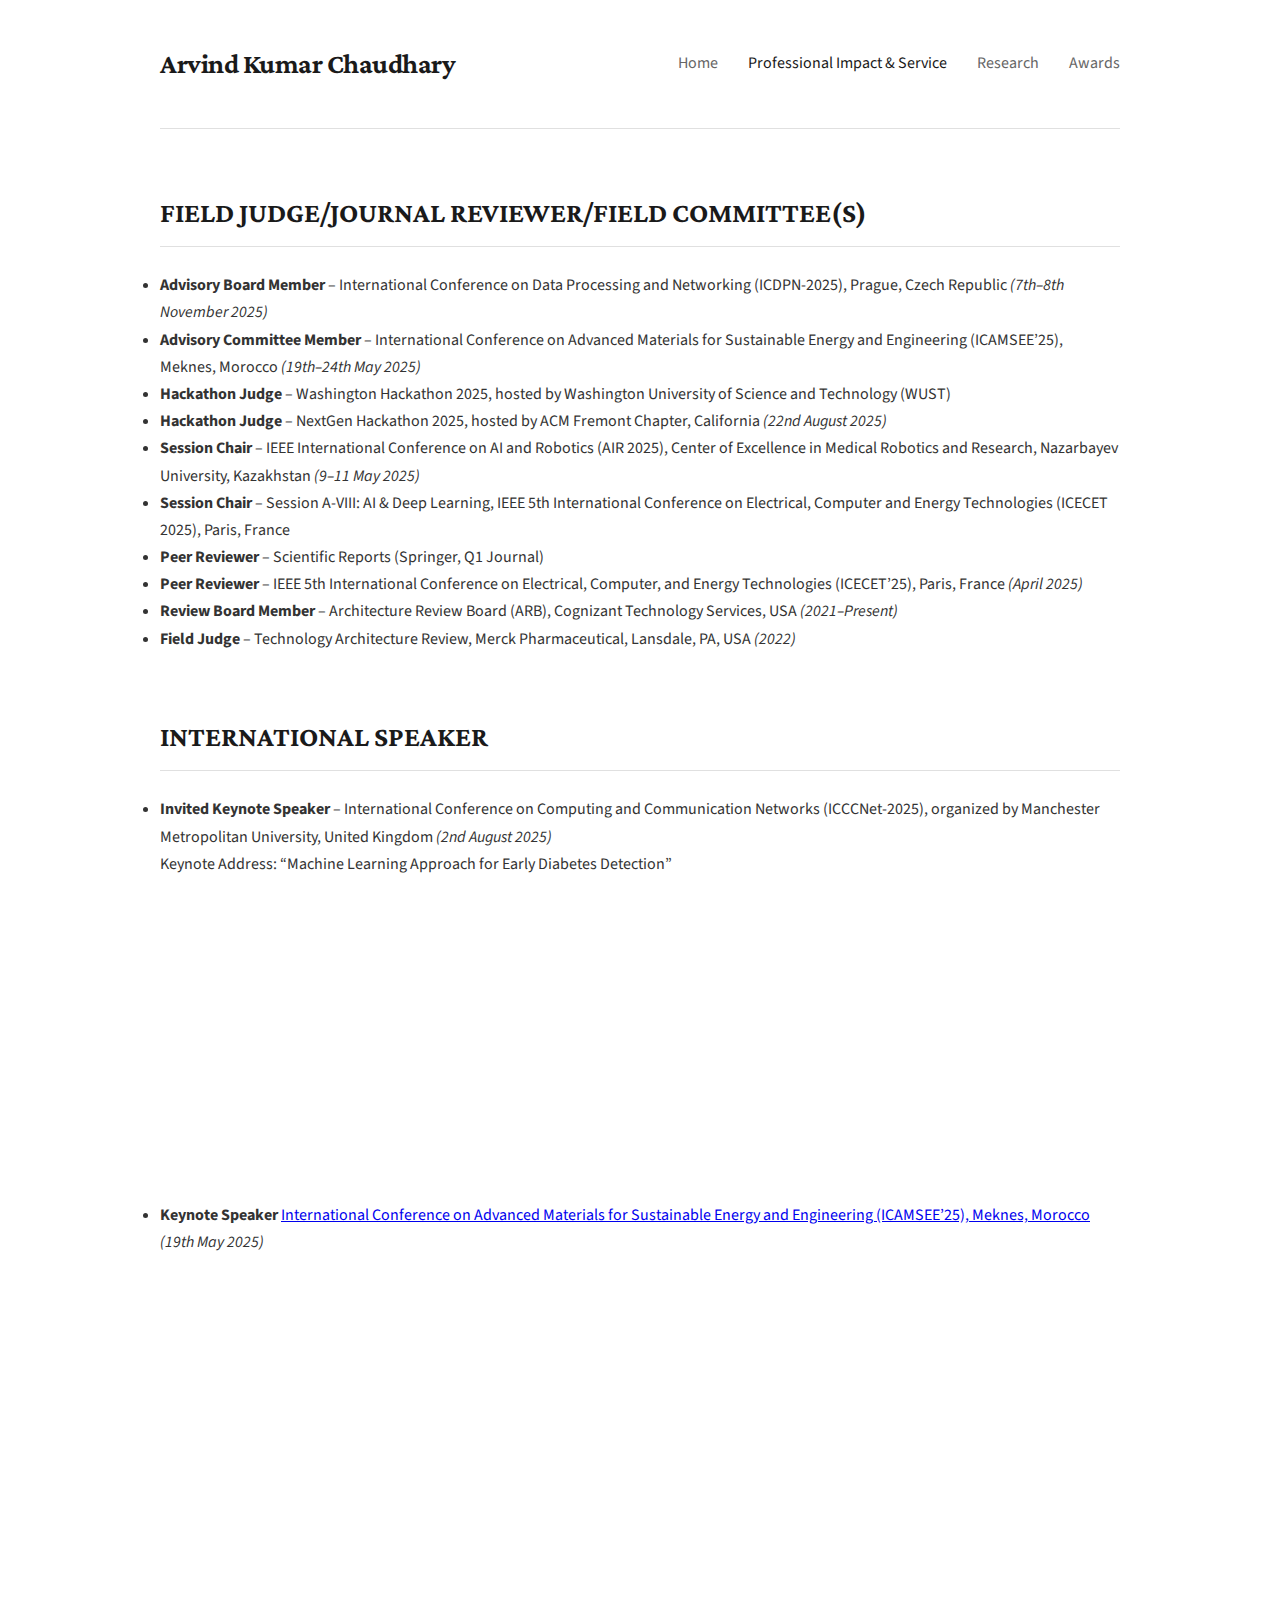
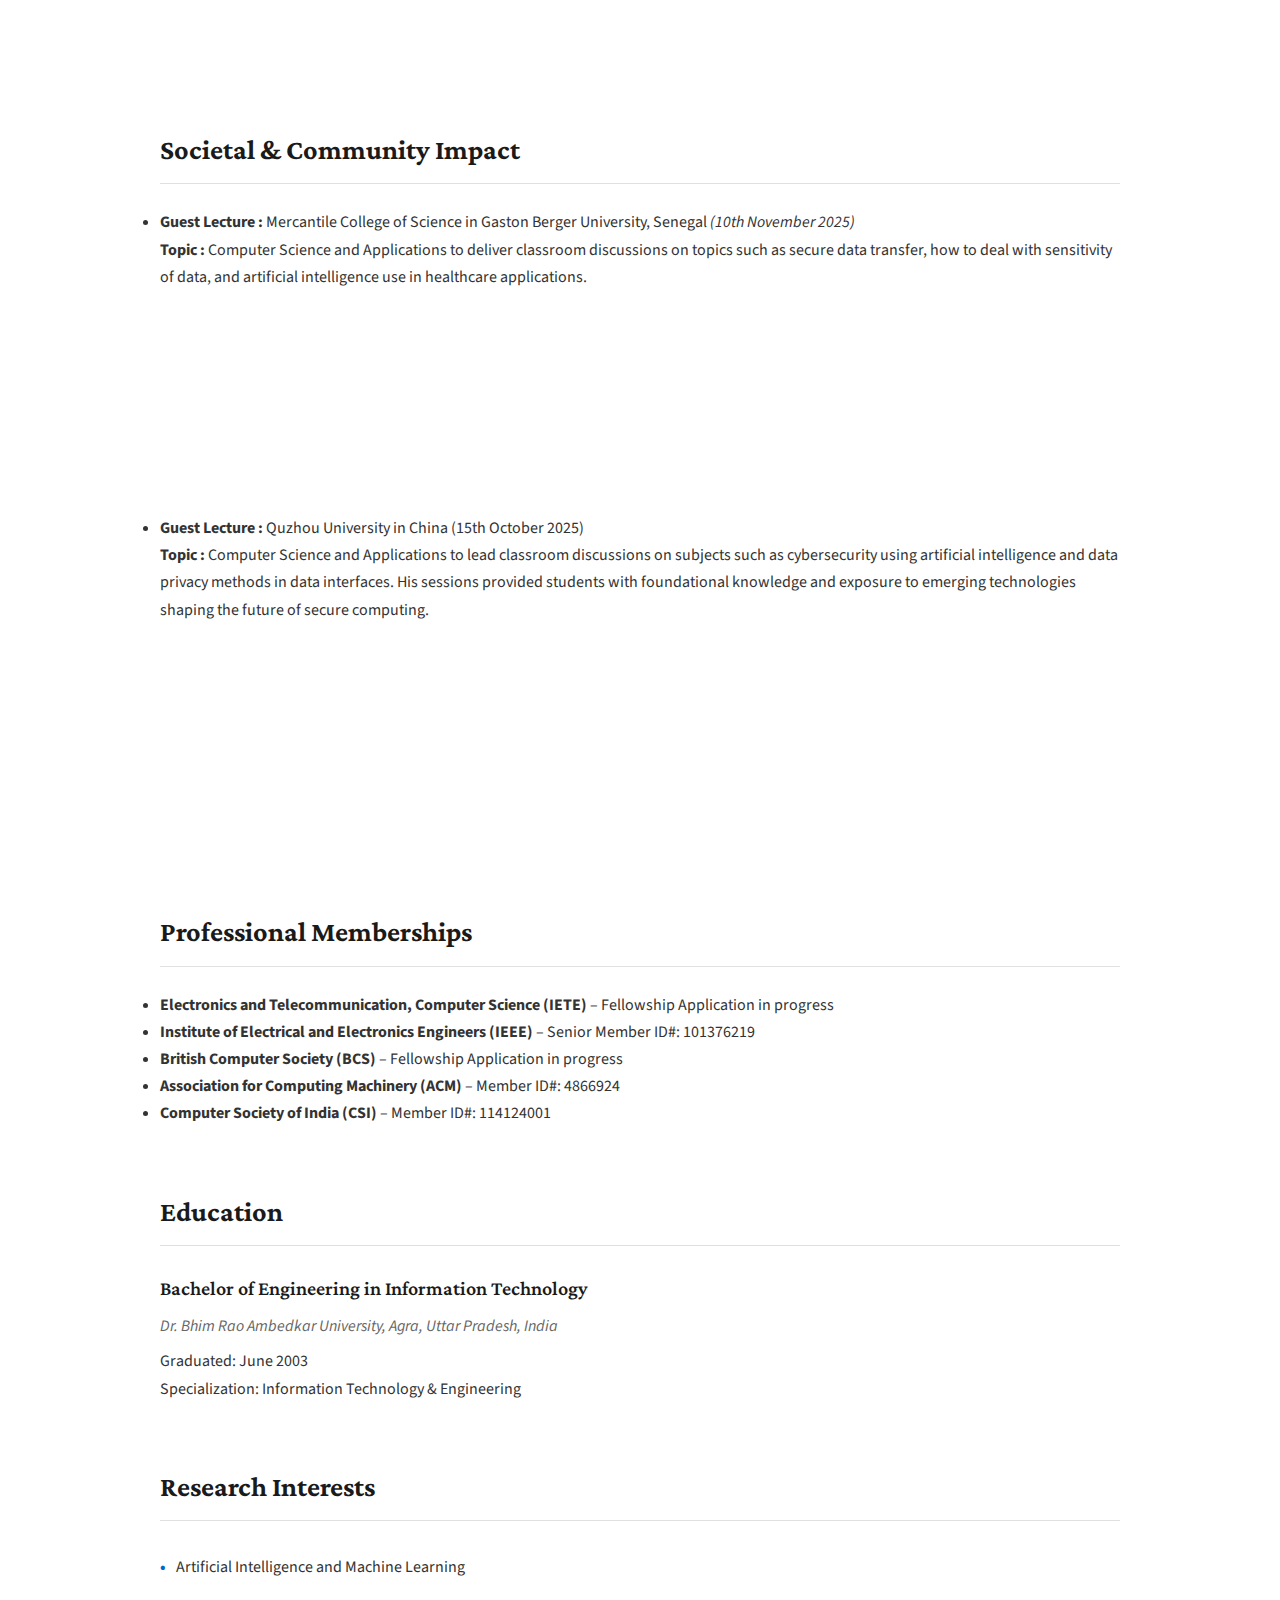
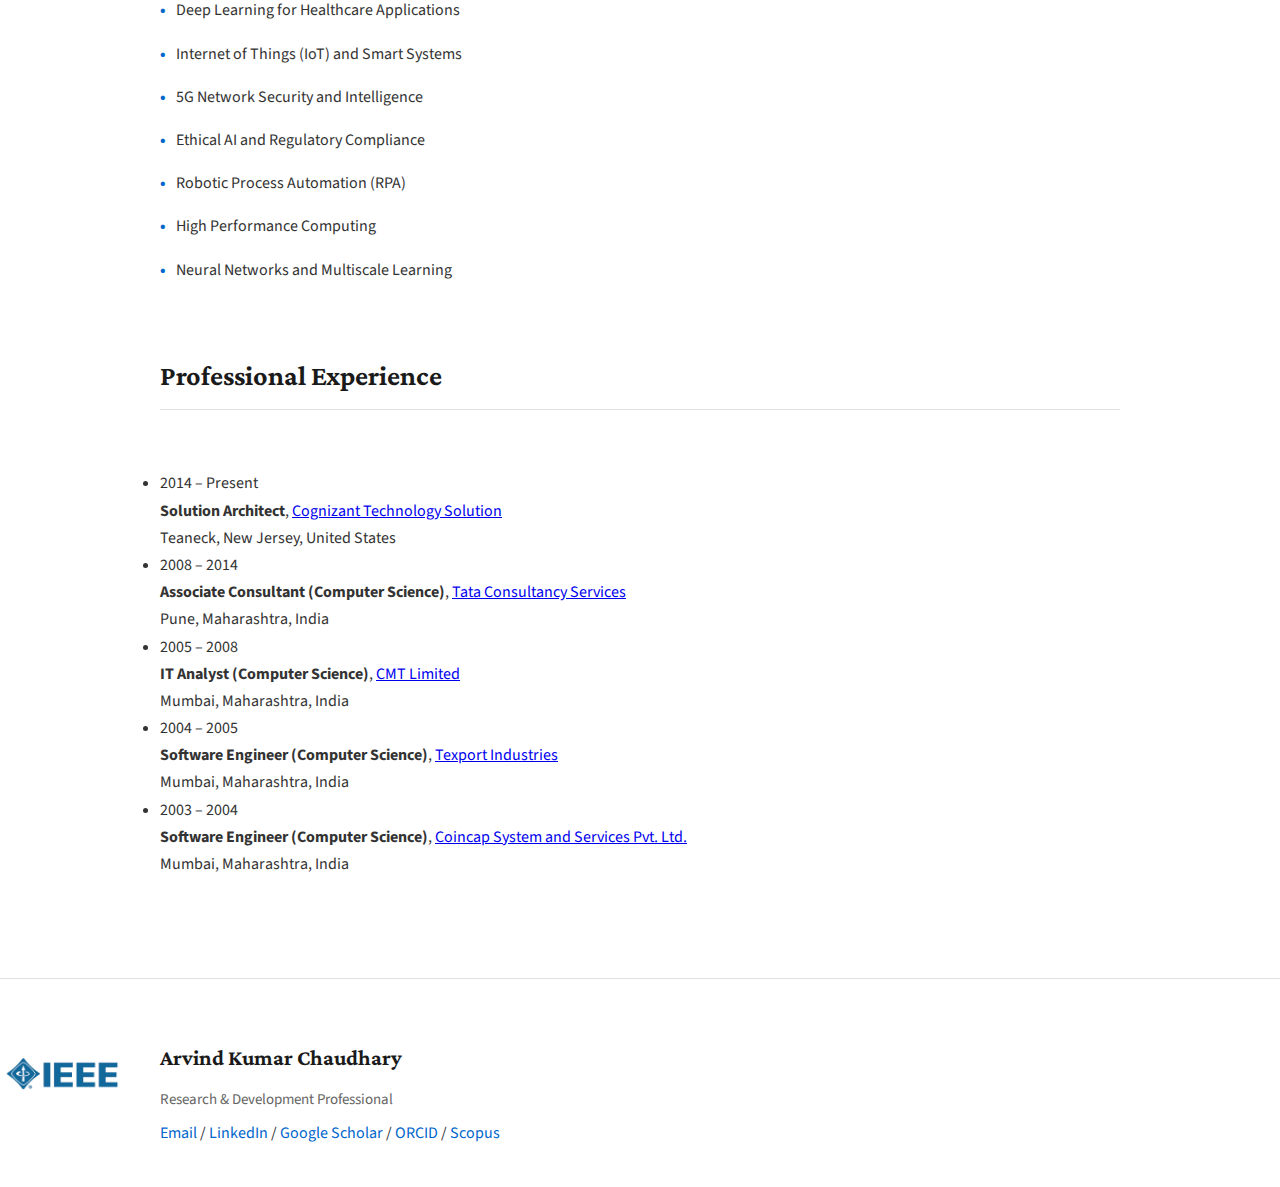
<file: impact.html>
<!DOCTYPE html>
<html lang="en">
<head>
    <meta charset="UTF-8">
    <meta name="viewport" content="width=device-width, initial-scale=1.0">
    <title>Arvind Kumar Chaudhary | About</title>
    <link rel="stylesheet" href="styles.css">
    <link rel="preconnect" href="https://fonts.googleapis.com">
    <link rel="preconnect" href="https://fonts.gstatic.com" crossorigin>
    <link href="https://fonts.googleapis.com/css2?family=Crimson+Pro:wght@400;600;700&family=Source+Sans+3:wght@300;400;600&display=swap" rel="stylesheet">
</head>
<body>
    <div class="container">
        <header class="site-header">
            <div class="logo">
                <a href="index.html">Arvind Kumar Chaudhary</a>
            </div>
            <nav class="main-nav">
                <a href="index.html">Home</a>
                <a href="impact.html" class="active">Professional Impact & Service</a>
                <a href="publications.html">Research</a>
                <a href="awards.html">Awards</a>
            </nav>
        </header>

        <main class="content">
            <section class="page-content">

            <div class="about-section">
                    <h2>FIELD JUDGE/JOURNAL REVIEWER/FIELD COMMITTEE(S)</h2>
                <ul class="professional-roles">
                    <li>
                        <strong>Advisory Board Member</strong> – International Conference on Data Processing and Networking (ICDPN-2025), 
                        Prague, Czech Republic <em>(7th–8th November 2025)</em>
                    </li>

                    <li>
                        <strong>Advisory Committee Member</strong> – International Conference on Advanced Materials for Sustainable Energy and Engineering (ICAMSEE’25), 
                        Meknes, Morocco <em>(19th–24th May 2025)</em>
                    </li>

                    <li>
                        <strong>Hackathon Judge</strong> – Washington Hackathon 2025, hosted by Washington University of Science and Technology (WUST)
                    </li>

                    <li>
                        <strong>Hackathon Judge</strong> – NextGen Hackathon 2025, hosted by ACM Fremont Chapter, California 
                        <em>(22nd August 2025)</em>
                    </li>

                    <li>
                        <strong>Session Chair</strong> – IEEE International Conference on AI and Robotics (AIR 2025), 
                        Center of Excellence in Medical Robotics and Research, Nazarbayev University, Kazakhstan 
                        <em>(9–11 May 2025)</em>
                    </li>

                    <li>
                        <strong>Session Chair</strong> – Session A-VIII: AI & Deep Learning, IEEE 5th International Conference on Electrical, Computer and Energy Technologies (ICECET 2025), 
                        Paris, France
                    </li>

                    <li>
                        <strong>Peer Reviewer</strong> – Scientific Reports (Springer, Q1 Journal)
                    </li>

                    <li>
                        <strong>Peer Reviewer</strong> – IEEE 5th International Conference on Electrical, Computer, and Energy Technologies (ICECET’25), 
                        Paris, France <em>(April 2025)</em>
                    </li>

                    <li>
                        <strong>Review Board Member</strong> – Architecture Review Board (ARB), Cognizant Technology Services, USA 
                        <em>(2021–Present)</em>
                    </li>

                    <li>
                        <strong>Field Judge</strong> – Technology Architecture Review, Merck Pharmaceutical, Lansdale, PA, USA 
                        <em>(2022)</em>
                    </li>
                </ul>
            </div>

            <div class="about-section">
                <h2>INTERNATIONAL SPEAKER</h2>
                <ul class="professional-roles">
                    <li>
                        <strong>Invited Keynote Speaker</strong> – International Conference on Computing and Communication Networks (ICCCNet-2025), 
                        organized by Manchester Metropolitan University, United Kingdom 
                        <em>(2nd August 2025)</em><br>
                        <span>Keynote Address: <q>Machine Learning Approach for Early Diabetes Detection</q></span>
                        <iframe 
                            width="560" 
                            height="315" 
                            src="https://www.youtube.com/embed/AmLlqKAqkXI" 
                            title="YouTube video player" 
                            frameborder="0" 
                            allow="accelerometer; autoplay; clipboard-write; encrypted-media; gyroscope; picture-in-picture" 
                            allowfullscreen>
                        </iframe>
                    </li>

                    <li>
                        <strong>Keynote Speaker</strong> <a href="https://icamsee2025.sciencesconf.org/resource/page/id/8" target="_blank">
                            International Conference on Advanced Materials for Sustainable Energy and Engineering (ICAMSEE’25), Meknes, Morocco
                            </a>
                        <em>(19th May 2025)</em>
                    <iframe 
                        src="https://icamsee2025.sciencesconf.org/resource/page/id/8" 
                        width="100%" 
                        height="400" 
                        frameborder="0"
                        title="ICAMSEE 2025 Page">
                    </iframe>
                    
                    </li> 
                </ul>      
            </div>

            <div class="about-section">
                <h2>Societal & Community Impact</h2>
                <ul class="professional-roles">
                    <li>
                        <strong>Guest Lecture :</strong>  Mercantile College of Science  in Gaston Berger University, Senegal <em>(10th November 2025)</em><br>

                        <strong> Topic :</strong> Computer Science and Applications to deliver classroom discussions on topics such as secure data transfer, how to deal with sensitivity of data, and artificial intelligence use in healthcare applications.</span>
                        <iframe 
                            width="560" 
                            height="215" 
                            src="images/Teaching_Senegel.pdf" 
                            title="Testimonial" 
                            frameborder="0" 
                            allow="accelerometer; autoplay; clipboard-write; encrypted-media; gyroscope; picture-in-picture" 
                            allowfullscreen>
                        </iframe>
                    </li>

                    <li>
                        <strong>Guest Lecture :</strong>  Quzhou University in China (15th October 2025)<br>                       
                        <p></p><strong> Topic :</strong> Computer Science and Applications to lead classroom discussions on subjects such as
                            cybersecurity using artificial intelligence and data privacy methods in data interfaces. His sessions provided students with foundational knowledge and exposure to emerging technologies shaping
                            the future of secure computing.</p>
                       
                        <iframe 
                            width="560" 
                            height="215" 
                            src="images/Teaching_China.pdf" 
                            title="Testimonial" 
                            frameborder="0" 
                            allow="accelerometer; autoplay; clipboard-write; encrypted-media; gyroscope; picture-in-picture" 
                            allowfullscreen>
                        </iframe>
                    </li>


                </ul>      
            </div>
            
                <div class="about-section">
                   <h2>Professional Memberships</h2>
                    <ul>
                        
                        <li>
                        <strong>Electronics and Telecommunication, Computer Science (IETE)</strong> – Fellowship Application in progress

                        </li>   
                        <li>
                        <strong>Institute of Electrical and Electronics Engineers (IEEE)</strong> – Senior Member  
                        <span class="membership-id">ID#: 101376219</span>
                        </li>
                        <li>
                        <strong>British Computer Society (BCS)</strong> – Fellowship Application in progress
                        </li>
                        <li>
                        <strong>Association for Computing Machinery (ACM)</strong> – Member  
                        <span class="membership-id">ID#: 4866924</span>
                        </li>
                        <li>
                        <strong>Computer Society of India (CSI)</strong> – Member  
                        <span class="membership-id">ID#: 114124001</span>
                        </li>
                    </ul>
                </div>

    
            <div class="about-section">
                    <h2>Education</h2>
                    <div class="education-item">
                        <h3>Bachelor of Engineering in Information Technology</h3>
                        <p class="institution">Dr. Bhim Rao Ambedkar University, Agra, Uttar Pradesh, India</p>
                        <p class="description">Graduated: June 2003<br>
                        Specialization: Information Technology & Engineering</p>
                    </div>
                </div>

                <div class="about-section">
                    <h2>Research Interests</h2>
                    <ul class="interests-list">
                        <li>Artificial Intelligence and Machine Learning</li>
                        <li>Deep Learning for Healthcare Applications</li>
                        <li>Internet of Things (IoT) and Smart Systems</li>
                        <li>5G Network Security and Intelligence</li>
                        <li>Ethical AI and Regulatory Compliance</li>
                        <li>Robotic Process Automation (RPA)</li>
                        <li>High Performance Computing</li>
                        <li>Neural Networks and Multiscale Learning</li>
                    </ul>
                </div>

                <div class="about-section">
                    <h2>Professional Experience</h2>
                </div>
                    <ul>
                        <li>
                        <span class="experience-period">2014 – Present</span>
                        <div class="experience-details">
                            <strong>Solution Architect</strong>, <a href="https://www.cognizant.com/us/en"> Cognizant Technology Solution </a> 
                            <br>
                            Teaneck, New Jersey, United States
                        </div>
                        </li>
                        <li>
                        <span class="experience-period">2008 – 2014</span>
                        <div class="experience-details">
                            <strong>Associate Consultant (Computer Science)</strong>, <a href="https://www.tcs.com/"> Tata Consultancy Services  </a>
                            <br>
                            Pune, Maharashtra, India
                        </div>
                        </li>
                        <li>
                        <span class="experience-period">2005 – 2008</span>
                        <div class="experience-details">
                            <strong>IT Analyst (Computer Science)</strong>, <a href="https://www.tcs.com/">CMT Limited  </a>
                            <br>
                            Mumbai, Maharashtra, India
                        </div>
                        </li>
                        <li>
                        <span class="experience-period">2004 – 2005</span>
                        <div class="experience-details">
                            <strong>Software Engineer (Computer Science)</strong>, <a href="https://www.texport.com/">  Texport Industries </a> 
                            <br>
                            Mumbai, Maharashtra, India
                        </div>
                        </li>
                        <li>
                        <span class="experience-period">2003 – 2004</span>
                        <div class="experience-details">
                            <strong>Software Engineer (Computer Science)</strong>, <a href="https://coincap.com/">   Coincap System and Services Pvt. Ltd.  </a> 
                            <br>
                            Mumbai, Maharashtra, India
                        </div>
                        </li>
                    </ul>
                </div>
             

  
            </section>
        </main>

                <footer class="site-footer">
            <div class="footer-logo">
                <img src="images/IEEE.png" alt="Institution Logo">
            </div>
            <div class="footer-info">
                <h3>Arvind Kumar Chaudhary</h3>
                <p>Research & Development Professional</p>
                <a href="mailto:arvindsir001@gmail.com">Email</a> /                   
                <a href="https://www.linkedin.com/in/arvind-chaudhary-879071b7/" target="_blank">LinkedIn</a> /
                <a href="https://scholar.google.com/citations?user=gFD4hfoAAAAJ&hl=en&authuser=5" target="_blank">Google Scholar</a> /
                <a href="https://orcid.org/0009-0000-8382-4598" target="_blank">ORCID</a> /
                <a href="http://www.scopus.com/inward/authorDetails.url?authorID=60103614900&partnerID=MN8TOARS" target="_blank">Scopus</a>

            </div>
        </footer>
    </div>

    <style>
        .page-content {
            animation: fadeIn 0.8s ease;
        }

        .page-content h1 {
            font-family: 'Crimson Pro', Georgia, serif;
            font-size: 42px;
            font-weight: 700;
            margin-bottom: 50px;
            color: var(--primary-color);
        }

        .about-section {
            margin-bottom: 60px;
        }

        .about-section h2 {
            font-family: 'Crimson Pro', Georgia, serif;
            font-size: 28px;
            font-weight: 700;
            margin-bottom: 25px;
            color: var(--primary-color);
            padding-bottom: 10px;
            border-bottom: 1px solid var(--border-color);
        }

        .education-item,
        .award-item,
        .teaching-item,
        .service-item {
            margin-bottom: 25px;
        }

        .education-item h3,
        .teaching-item h3,
        .service-item h3 {
            font-family: 'Crimson Pro', Georgia, serif;
            font-size: 20px;
            font-weight: 600;
            margin-bottom: 8px;
            color: var(--primary-color);
        }

        .institution {
            font-style: italic;
            color: var(--light-gray);
            margin-bottom: 8px;
        }

        .description {
            color: var(--text-color);
            line-height: 1.7;
        }

        .interests-list {
            list-style: none;
            padding-left: 0;
        }

        .interests-list li {
            padding: 8px 0;
            color: var(--text-color);
        }

        .interests-list li:before {
            content: "•";
            color: var(--link-color);
            font-weight: bold;
            display: inline-block;
            width: 1em;
            margin-left: 0;
        }

        .award-item {
            padding: 10px 0;
            color: var(--text-color);
        }

        .service-item ul {
            list-style: none;
            padding-left: 0;
        }

        .service-item li {
            padding: 5px 0;
            color: var(--text-color);
        }

        .service-item li:before {
            content: "›";
            color: v
</file>
<file: styles.css>
:root {
    --primary-color: #1a1a1a;
    --text-color: #333;
    --light-gray: #666;
    --lighter-gray: #999;
    --border-color: #e0e0e0;
    --link-color: #0066cc;
    --link-hover: #004499;
    --bg-color: #ffffff;
    --secondary-bg: #f8f9fa;
}

* {
    margin: 0;
    padding: 0;
    box-sizing: border-box;
}

body {
    font-family: 'Source Sans 3', -apple-system, BlinkMacSystemFont, sans-serif;
    font-size: 16px;
    line-height: 1.7;
    color: var(--text-color);
    background: var(--bg-color);
    -webkit-font-smoothing: antialiased;
    -moz-osx-font-smoothing: grayscale;
}

.container {
    max-width: 1000px;
    margin: 0 auto;
    padding: 0 20px;
}

/* Header Styles */
.site-header {
    padding: 40px 0;
    border-bottom: 1px solid var(--border-color);
    margin-bottom: 60px;
    display: flex;
    justify-content: space-between;
    align-items: center;
}

.logo a {
    font-family: 'Crimson Pro', Georgia, serif;
    font-size: 28px;
    font-weight: 700;
    color: var(--primary-color);
    text-decoration: none;
    letter-spacing: -0.5px;
}

.main-nav {
    display: flex;
    gap: 30px;
}

.main-nav a {
    font-size: 16px;
    color: var(--light-gray);
    text-decoration: none;
    transition: color 0.2s ease;
    font-weight: 400;
}

.main-nav a:hover,
.main-nav a.active {
    color: var(--primary-color);
}

/* Hero Section */
.hero {
    margin-bottom: 80px;
}

.profile-image {
    float: right;
    margin: 0 0 30px 40px;
    width: 280px;
    animation: fadeIn 0.8s ease;
}

.profile-image img {
    width: 100%;
    border-radius: 4px;
    box-shadow: 0 2px 8px rgba(0,0,0,0.1);
}

.intro {
    font-size: 17px;
    line-height: 1.8;
    margin-bottom: 30px;
    animation: fadeIn 0.8s ease 0.2s both;
}

.intro p {
    margin-bottom: 20px;
}

.social-links {
    font-size: 15px;
    margin-top: 30px;
    padding-top: 20px;
    border-top: 1px solid var(--border-color);
    animation: fadeIn 0.8s ease 0.4s both;
}

.social-links a {
    color: var(--link-color);
    text-decoration: none;
    transition: color 0.2s ease;
}

.social-links a:hover {
    color: var(--link-hover);
    text-decoration: underline;
}

/* Updates Section */
.updates {
    margin-bottom: 80px;
    clear: both;
    animation: fadeIn 0.8s ease 0.6s both;
}

.updates h2 {
    font-family: 'Crimson Pro', Georgia, serif;
    font-size: 32px;
    font-weight: 700;
    margin-bottom: 30px;
    color: var(--primary-color);
}

.update-item {
    margin-bottom: 15px;
    line-height: 1.7;
    font-size: 16px;
}

.update-item strong {
    color: var(--primary-color);
    font-weight: 600;
}

/* Spotlight Research Section */
.spotlight {
    margin-bottom: 80px;
    animation: fadeIn 0.8s ease 0.8s both;
}

.spotlight h2 {
    font-family: 'Crimson Pro', Georgia, serif;
    font-size: 32px;
    font-weight: 700;
    margin-bottom: 40px;
    color: var(--primary-color);
}

.research-grid {
    display: grid;
    gap: 50px;
}

.research-card {
    display: grid;
    grid-template-columns: 300px 1fr;
    gap: 30px;
    padding-bottom: 50px;
    border-bottom: 1px solid var(--border-color);
    transition: transform 0.3s ease;
}

.research-card:last-child {
    border-bottom: none;
    padding-bottom: 0;
}

.research-card:hover {
    transform: translateY(-2px);
}

.research-image {
    width: 100%;
    overflow: hidden;
    border-radius: 4px;
    background: var(--secondary-bg);
}

.research-image img {
    width: 100%;
    height: auto;
    display: block;
    transition: transform 0.3s ease;
}

.research-card:hover .research-image img {
    transform: scale(1.03);
}

.research-content h3 {
    font-family: 'Crimson Pro', Georgia, serif;
    font-size: 22px;
    font-weight: 600;
    line-height: 1.4;
    margin-bottom: 12px;
    color: var(--primary-color);
}

.research-content h3 a {
    color: var(--primary-color);
    text-decoration: none;
    transition: color 0.2s ease;
}

.research-content h3 a:hover {
    color: var(--link-color);
}

.authors {
    font-size: 15px;
    margin-bottom: 8px;
    color: var(--light-gray);
}

.authors strong {
    color: var(--text-color);
    font-weight: 600;
}

.venue {
    font-size: 15px;
    font-style: italic;
    color: var(--lighter-gray);
    margin-bottom: 15px;
}

.research-links {
    display: flex;
    gap: 15px;
    margin-top: 15px;
}

.research-links a {
    color: var(--link-color);
    text-decoration: none;
    font-size: 14px;
    padding: 6px 16px;
    border: 1px solid var(--link-color);
    border-radius: 3px;
    transition: all 0.2s ease;
}

.research-links a:hover {
    background: var(--link-color);
    color: white;
}

/* Footer */
.site-footer {
    margin-top: 100px;
    padding: 60px 0 40px;
    border-top: 1px solid var(--border-color);
    display: flex;
    gap: 40px;
    align-items: flex-start;
}

.footer-logo {
    width: 120px;
    flex-shrink: 0;
}

.footer-logo img {
    width: 100%;
    height: auto;
}

.footer-info {
    flex: 1;
}

.footer-info h3 {
    font-family: 'Crimson Pro', Georgia, serif;
    font-size: 22px;
    font-weight: 700;
    margin-bottom: 10px;
    color: var(--primary-color);
}

.footer-info p {
    font-size: 15px;
    color: var(--light-gray);
    margin-bottom: 8px;
}

.footer-info a {
    color: var(--link-color);
    text-decoration: none;
}

.footer-info a:hover {
    text-decoration: underline;
}

.footer-social {
    margin: 20px 0;
}

.footer-social a {
    margin-right: 15px;
    color: var(--link-color);
    text-decoration: none;
    font-size: 14px;
}

.footer-social a:hover {
    text-decoration: underline;
}

.copyright {
    margin-top: 20px;
    font-size: 13px;
    color: var(--lighter-gray);
}

.last-updated {
    font-size: 13px;
    color: var(--lighter-gray);
}

/* Animations */
@keyframes fadeIn {
    from {
        opacity: 0;
        transform: translateY(20px);
    }
    to {
        opacity: 1;
        transform: translateY(0);
    }
}

/* Responsive Design */
@media (max-width: 768px) {
    .site-header {
        flex-direction: column;
        align-items: flex-start;
        gap: 20px;
    }
    
    .profile-image {
        float: none;
        width: 100%;
        max-width: 300px;
        margin: 0 auto 30px;
        display: block;
    }
    
    .research-card {
        grid-template-columns: 1fr;
        gap: 20px;
    }
    
    .site-footer {
        flex-direction: column;
    }
    
    .footer-logo {
        width: 100px;
    }
}

@media (max-width: 480px) {
    .main-nav {
        gap: 15px;
        flex-wrap: wrap;
    }
    
    .updates h2,
    .spotlight h2 {
        font-size: 28px;
    }
    
    .research-content h3 {
        font-size: 20px;
    }
}
</file>
